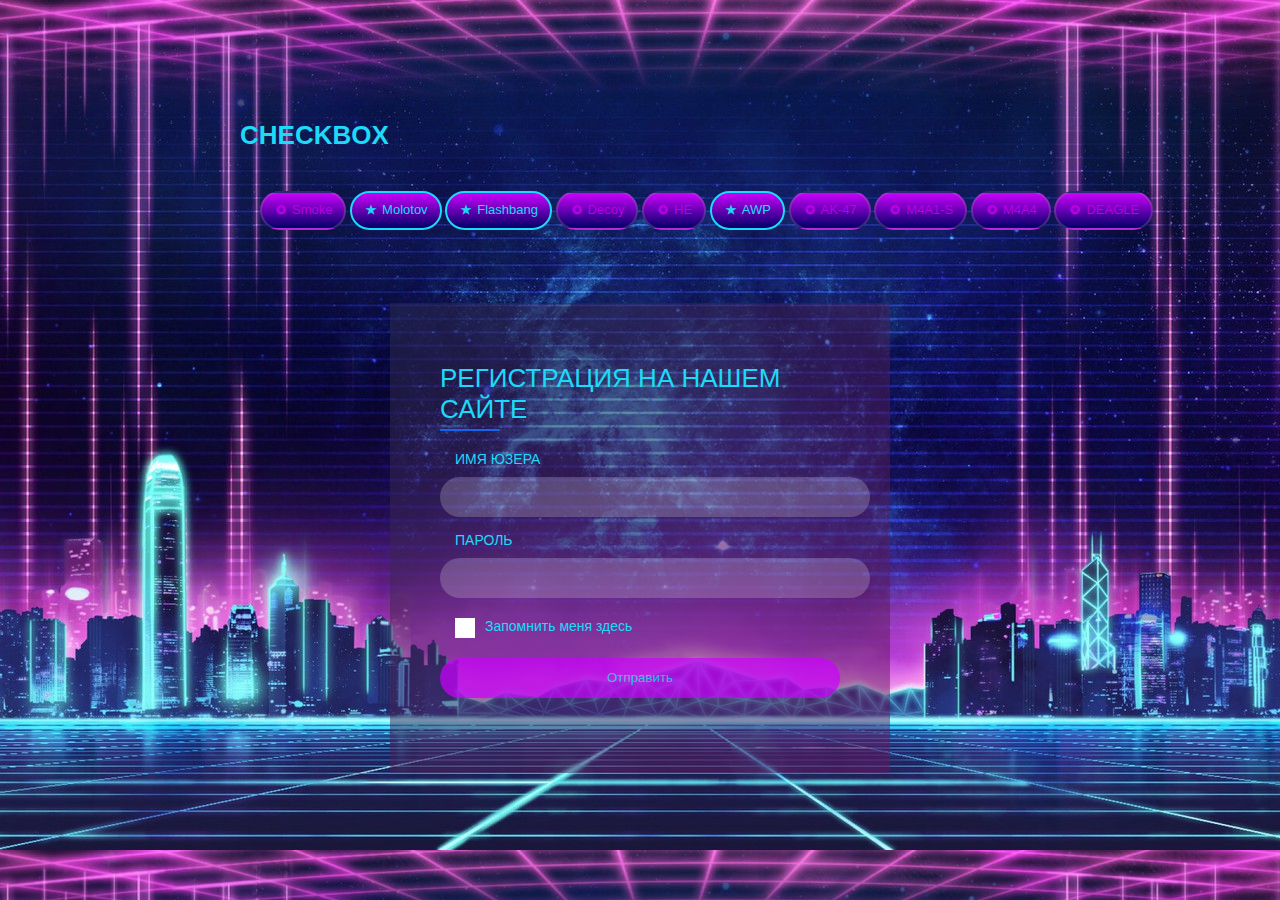
<file: le.html>
<!DOCTYPE html>
<html>
<head>
	<link rel="stylesheet" type="text/css" href="le.css">
	<title></title>
</head>
<body>
<div class="container">
	<h1>CHECKBOX</h1>
  <ul class="ks-cboxtags">
    <li>
    	<input type="checkbox" id="checkboxOne" value="Smoke">
    	  <label for="checkboxOne">Smoke
    	  </label>
    </li>
    <li>
    	<input type="checkbox" id="checkboxTwo" value="Molotov" checked>
    	  <label for="checkboxTwo">Molotov
    	  </label>
    </li>
    <li>
    	<input type="checkbox" id="checkboxThree" value="Flashbang" checked>   <label for="checkboxThree">Flashbang
    	   </label>
    </li>
    <li>
    	<input type="checkbox" id="checkboxFour" value="Decoy">
    	   <label for="checkboxFour">Decoy
    	   </label>
    </li>
    <li>
    	<input type="checkbox" id="checkboxFive" value="HE">
    	   <label for="checkboxFive">HE
    	   </label>
    </li>
    <li>
    	<input type="checkbox" id="checkboxSix" value="AWP" checked>
    	   <label for="checkboxSix">AWP
    	   </label>
    </li>
    <li>
    	<input type="checkbox" id="checkboxSeven" value="AK-47">
    	   <label for="checkboxSeven">AK-47
    	   </label>
    </li>
    <li>
    	<input type="checkbox" id="checkboxEight" value="M4A1-S">
           <label for="checkboxEight">M4A1-S
           </label>
    </li>
    <li>
    	<input type="checkbox" id="checkboxNine" value="M4A4">
    	   <label for="checkboxNine">M4A4
           </label>
    </li>
    <li>
    	<input type="checkbox" id="checkboxTen" value="DEAGLE">
    	   <label for="checkboxTen">DEAGLE
    	   </label>
    </li>
  </ul>
  <form class="transparent">
<div class="form-inner">
<h3>Регистрация на нашем сайте</h3>
<label for="username">Имя Юзера</label>
<input type="text" id="username">
<label for="password">Пароль</label>
<input id="password" type="password">
<input type="checkbox" id="custom-checkbox">
<label for="custom-checkbox">Запомнить меня здесь</label>
<input type="submit" value="Отправить">
</div>
</form>
</div>
</body>
</html>
</file>
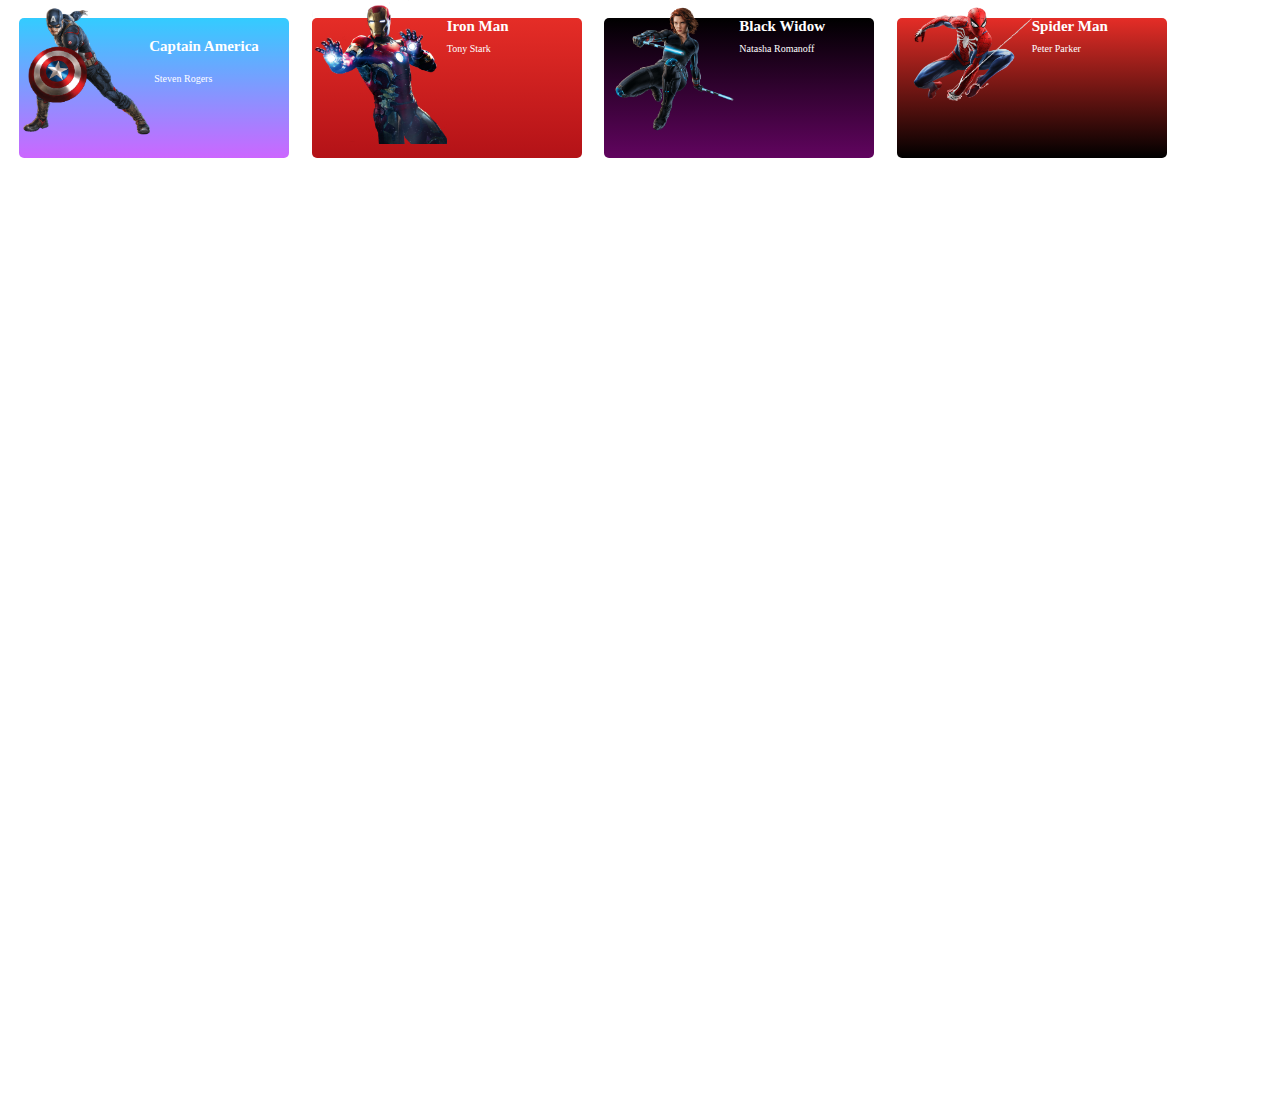
<file: lesson11/sp.html>
<!DOCTYPE html>
<html>
<head>
	<link rel="stylesheet" type="text/css" href="sp.css">
	<title></title>
</head>
<body>
<div class="osnova">
	<div class="deystvo">
		<div class="cap"><img src="cap.png"  class="img">
			<a class="text">Captain America</a>
			<a class="pd1">Steven Rogers</a>
		</div>
		<div class="iron">
			<img class="img1" src="iron.png">
			<a class="text1">Iron Man</a>
			<a class="pd2">Tony Stark</a>
		</div>

		<div class="black">
			<img class="img2" src="black1.png">
			<a class="text2">Black Widow</a>
			<a class="pd3">Natasha Romanoff</a>
		</div>
		<div class="spid">
			<img class="img3" src="spid1.png">
			<a class="text3">Spider Man</a>
			<a class="pd4">Peter Parker</a>
		</div>
	</div>
</div>
</body>
</html>
</file>
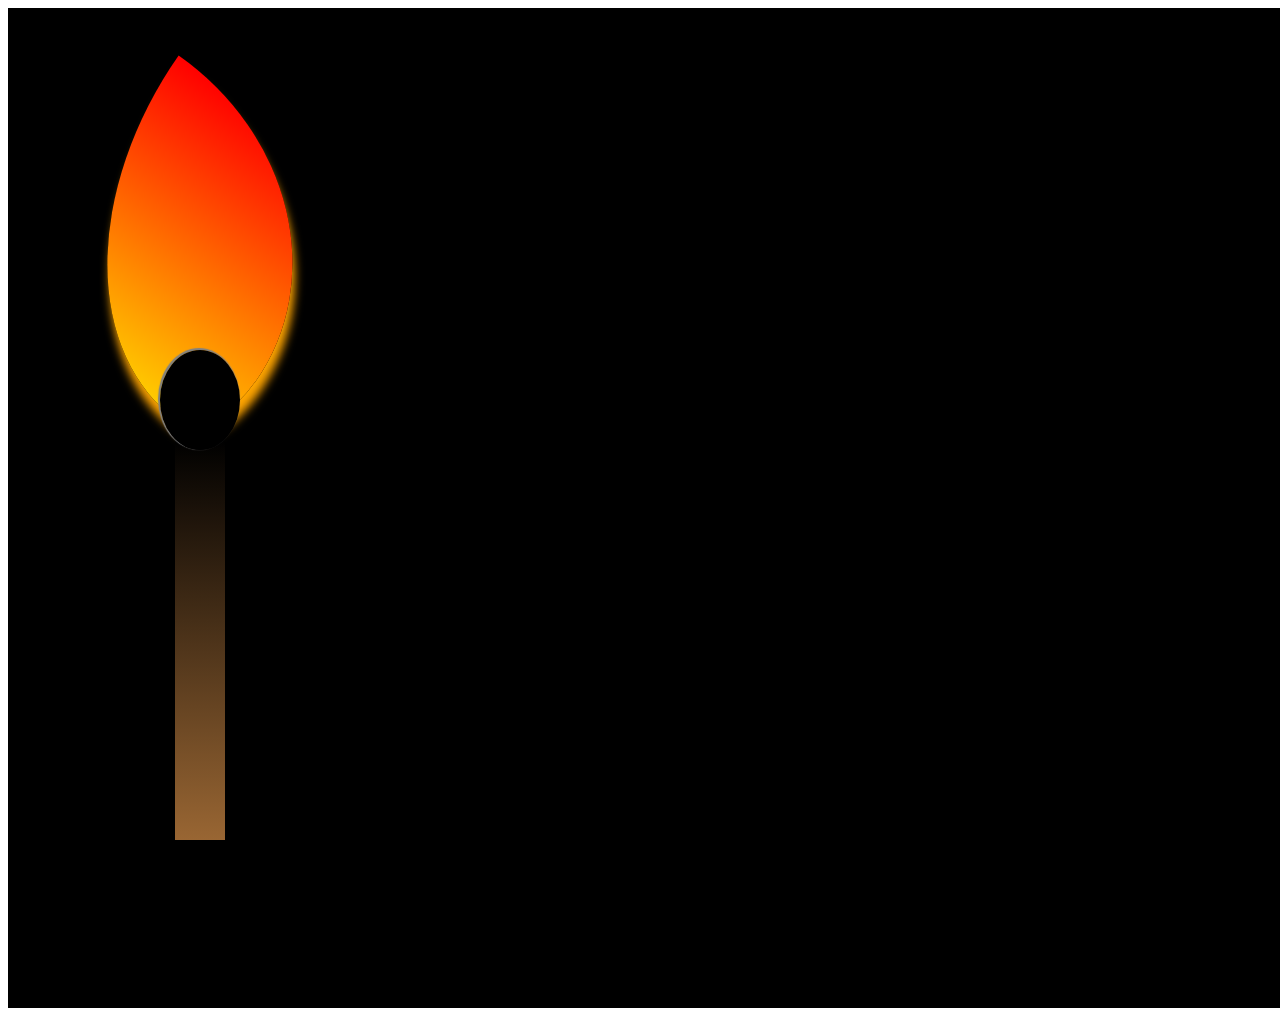
<file: lesson14/l14.html>
<!DOCTYPE html>
<html>
<head>
	<link rel="stylesheet" type="text/css" href="l14.css">
	<title></title>
</head>
<body>
<div class="spichka">
	<div class="fire">
		<div class="gif" ><iframe src="https://gifer.com/embed/GlIU" width="125px" height="100px" style='position:absolute;' frameBorder="0"></iframe></div>
	</div>
	<div class="serka"></div>
	<div class="palka"></div>

</div>
</body>
</html>
</file>
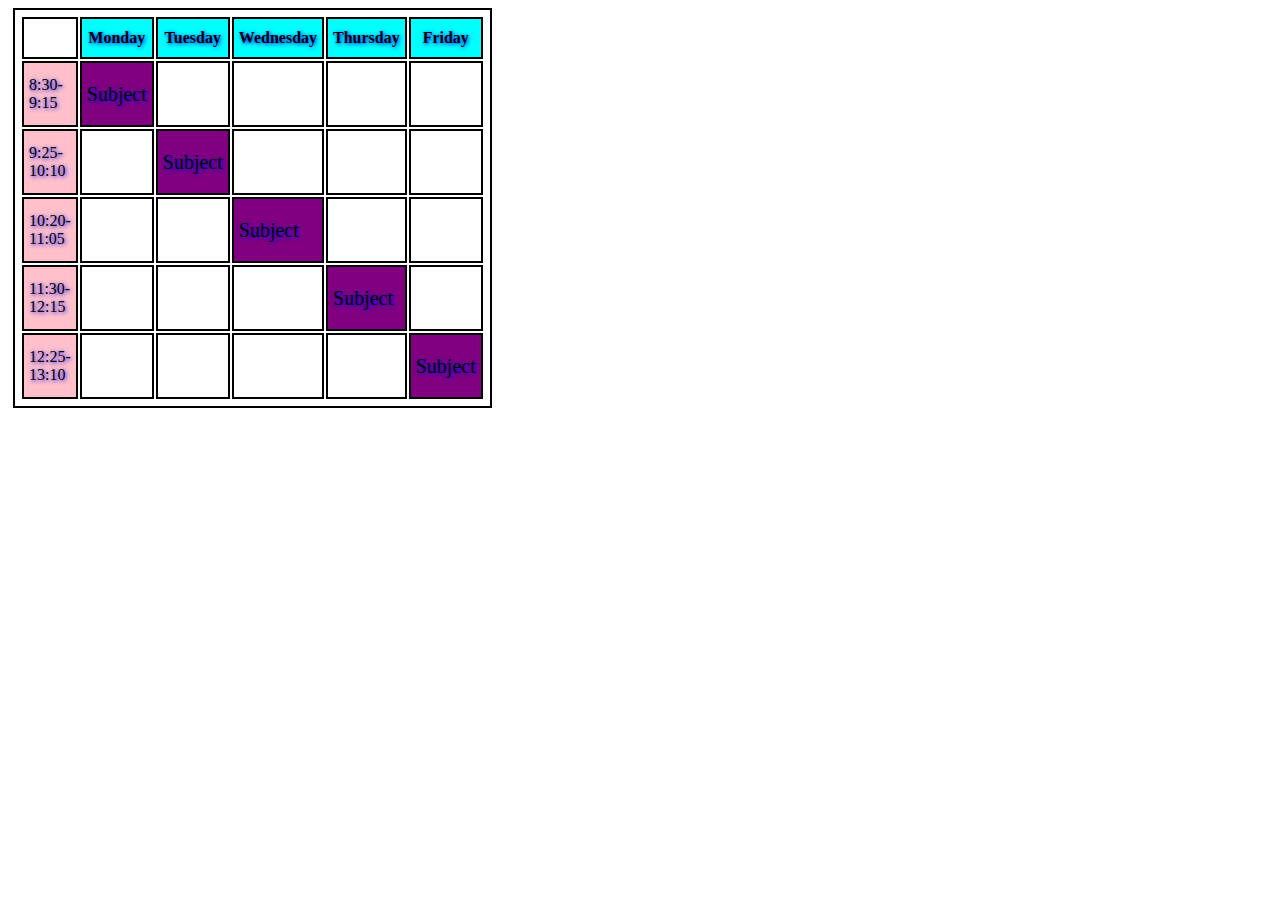
<file: lesson6/table.html>
<!DOCTYPE html>
<html>
<head>
	<title>table</title>
	<link href="css/ts.css" rel="stylesheet" type="text/css">
</head>
<body>
 <table>
 	<tr class="days">
    <th class="sas"> </th>
    <th >Monday</th>
    <th>Tuesday</th>
    <th>Wednesday</th>
    <th>Thursday</th>
    <th>Friday</th>
  </tr>
  <tr>
    <td class="time">8:30-9:15</td>
    
    <td class="Subjects">Subject</td>
    <td> </td>
    <td> </td>
    <td> </td>
    <td> </td>
  </tr>
  <tr>
  	<td class="time">9:25-10:10</td>
  	
    <td> </td>
    <td class="Subjects">Subject</td>
    <td> </td>
    <td> </td>
    <td> </td>
  </tr>
  <tr>
  	 <td class="time">10:20-11:05</td>
      <td> </td>
       
       <td> </td>

  	 <td class="Subjects">Subject</td>
     <td> </td>
     <td> </td>
  </tr>
  <tr>
  	
  	    <td class="time">11:30-12:15</td>
  	    
<td> </td>
<td> </td>
<td> </td>
<td class="Subjects">Subject</td>
<td> </td>
  </tr>
  <tr>
  	   <td class="time">12:25-13:10</td>
  	   <td> </td>
  	  
  	   <td> </td>
  	   <td> </td>
  	   <td> </td>
  	   <td class="Subjects">Subject</td>
  </tr>
 </table>
</body>
</html>
</file>
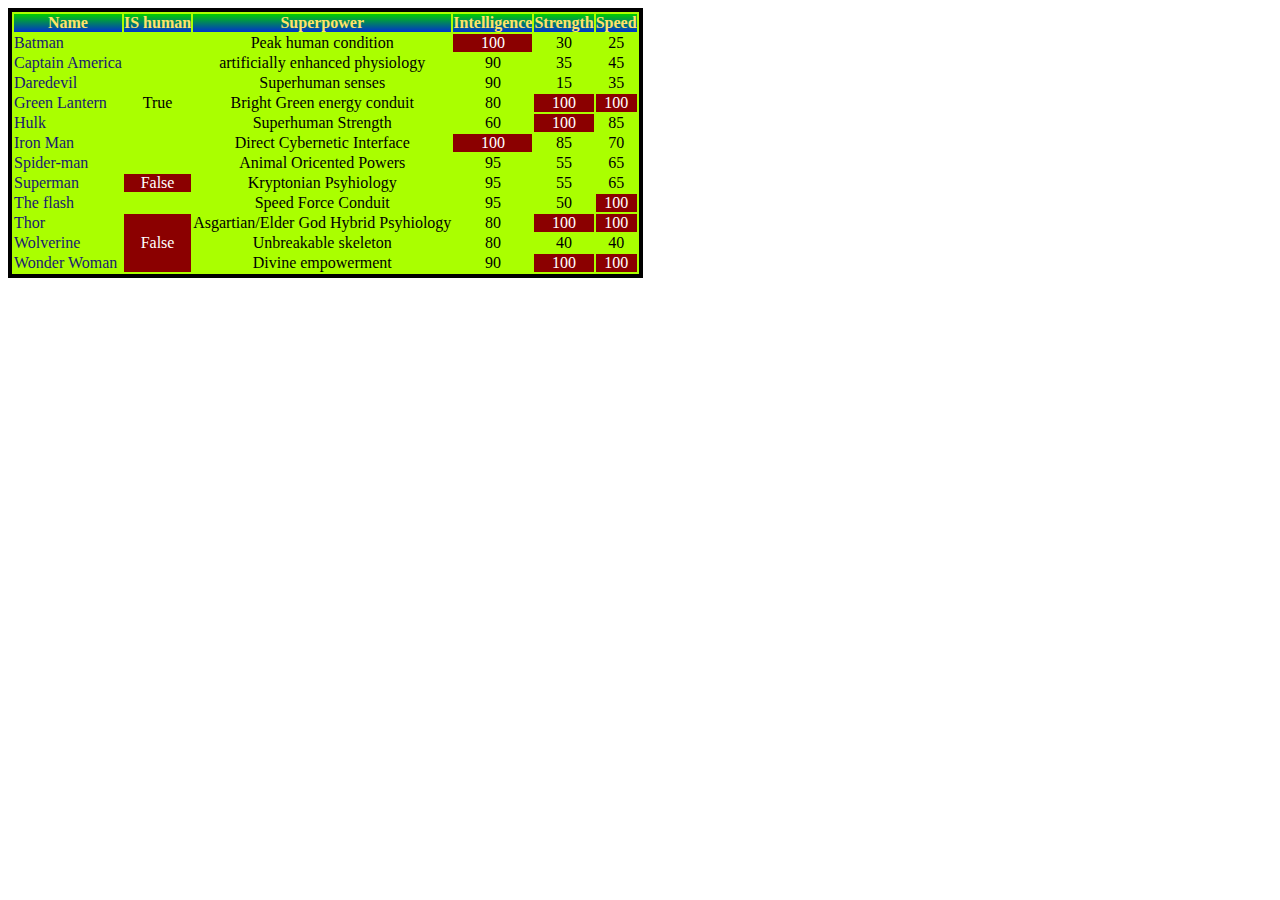
<file: lesson6/table2.html>
<!DOCTYPE html>
<html>
<head>
	<link rel="stylesheet" type="text/css" href="css/table_css.css">
	<title></title>
</head>
<body>
	<table>
		<tr>
		<th >Name</th>
		<th>IS human</th>
		<th>Superpower</th>
		<th>Intelligence</th>
		<th>Strength</th>
		<th>Speed</th>
		</tr>
        <tr>
        	<td id="st1">Batman</td>
        	<td  align="center" rowspan="7"> True</td>
        	<td align="center">Peak human condition</td>
        	<td id="red"  align="center">100</td>
        	<td align="center">30</td>
        	<td align="center">25</td>

        </tr>
        <tr>
        	<td id="st1">Captain America</td>
        	
        	
        	<td align="center">artificially enhanced physiology </td>
        	<td align="center">90</td>
        	<td align="center">35</td>
        	<td align="center">45</td>
        </tr>
        <tr>
        	<td id="st1">Daredevil</td>
        	
        
        	<td align="center">Superhuman senses</td>
        	<td align="center">90</td>
            <td align="center">15</td>
            <td align="center">35</td>
        </tr>
        <tr>
        	<td id="st1">Green Lantern</td>
        	
        

        	<td align="center">Bright Green energy conduit</td>
        	<td align="center">80</td>
        	<td id="red"  align="center">100</td>
        	<td id="red"  align="center">100</td>
        </tr>
        <tr>
        	<td id="st1">Hulk</td>
        	
        

        	<td align="center">Superhuman Strength</td>
        	<td align="center">60</td>
        	<td id="red"  align="center">100</td>
        	<td align="center">85</td>
        </tr>
        <tr>
        	<td id="st1">Iron Man</td>
        	
        	

        	<td align="center">Direct Cybernetic Interface</td>
        	<td id="red"  align="center">100</td>
        	<td align="center">85</td>
        	<td align="center">70</td>
        </tr>
        <tr>
        	<td id="st1">Spider-man</td>
        	
        	

        	<td align="center">Animal Oricented Powers</td>
        	<td align="center">95</td>
        	<td align="center">55</td>
        	<td align="center">65</td>
        </tr>
        <tr>
        	<td id="st1">Superman</td>
        	<td id="red" align="center"> False</td>

        	<td align="center">Kryptonian Psyhiology</td>
        	<td align="center">95</td>
        	<td align="center">55</td>
        	<td align="center">65</td>
        </tr>
        <tr>
        	<td id="st1"> The flash</td>
        	<td align="center"></td>

        	<td align="center">Speed Force Conduit</td>
        	<td align="center"> 95</td>
        	<td  align="center">50</td>
        	<td  id="red"  align="center">100</td>
        </tr>
        <tr>
        	<td id="st1">Thor</td>
        	<td id="red" align="center" rowspan="3"> False</td>
        	<td align="center">Asgartian/Elder God
        	Hybrid Psyhiology</td>
        	<td align="center">80</td>
        	<td id="red" align="center">100</td>
        	<td id="red"  align="center">100</td>
        </tr>
        <tr>
        	<td id="st1">Wolverine</td>
        	

        	<td align="center">Unbreakable skeleton</td>
        	<td align="center">80</td>
        	<td align="center">40</td>
        	<td align="center">40</td>
        </tr>
        <tr>
        	<td id="st1">Wonder Woman</td>
        	
        	<td align="center">Divine empowerment</td>
        	<td align="center">90</td>
        	<td id="red"  align="center">100</td>
        	<td id="red"  align="center">100</td>
        </tr>
	</table>

</body>
</html>
</file>
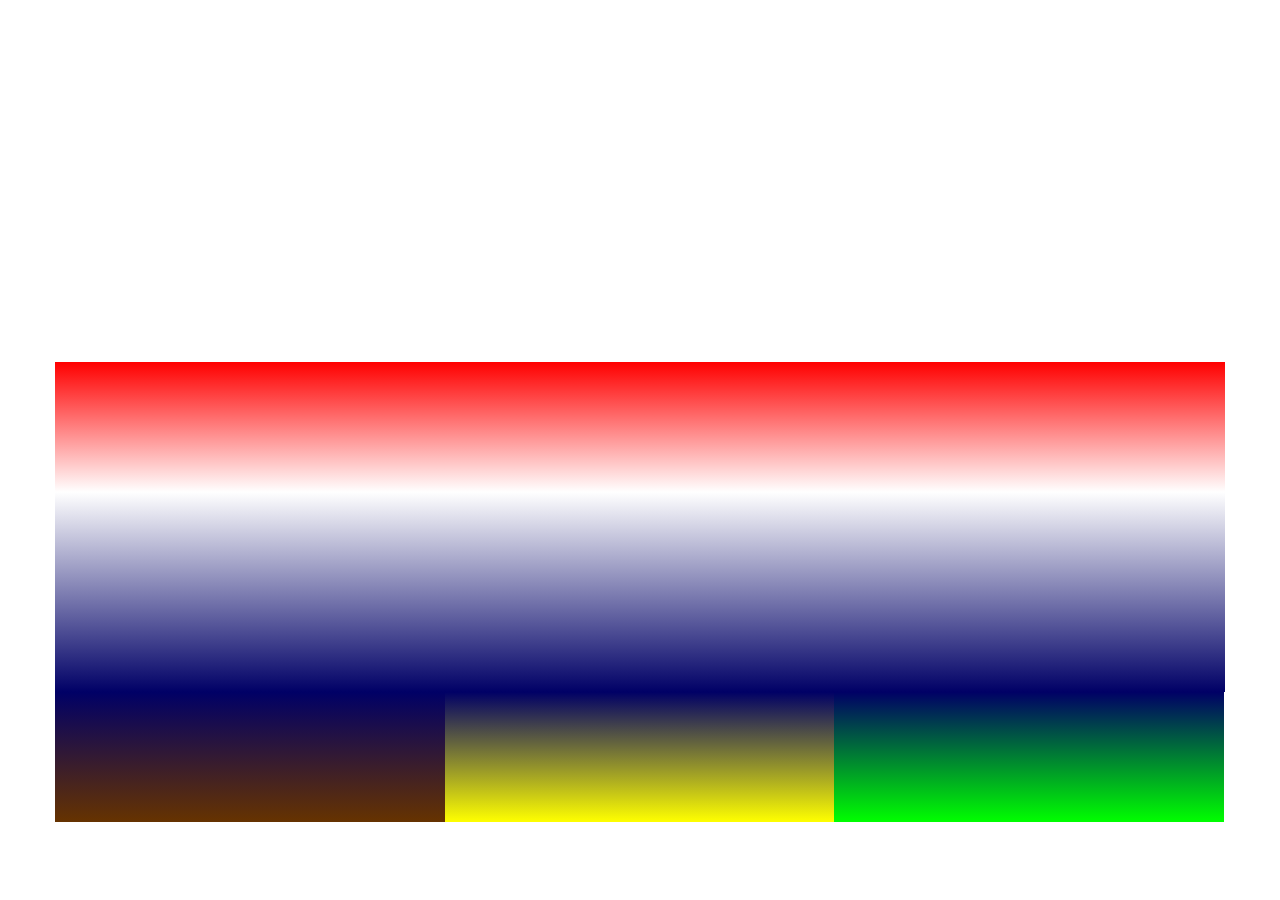
<file: lesson7/les7.html>
<!DOCTYPE html>
<html>
<head>
	<link rel="stylesheet" type="text/css" href="les7.css">
	<title></title>
</head>
<body>
	<iframe src="https://gifer.com/embed/VhdJ" width=500px height=200px frameBorder="0" allowFullScreen></iframe>


	<div class="container">
		<div class="header">	
			<p > </p>
		</div>
		<div class="middle" >
			<div class="middle1">
				
			 </div>
            <div class="middle2">
				<p>    </p>
			 </div>
		
		</div>
		<div class="middle">
			
		<div class="downer">	
			<div  class="downer1">	
		    </div>
			   <div class="downer2">
				
			   </div>
			    <div class="downer3">
			    	
			    </div>
		</div>
		


</body>
</html>
</file>
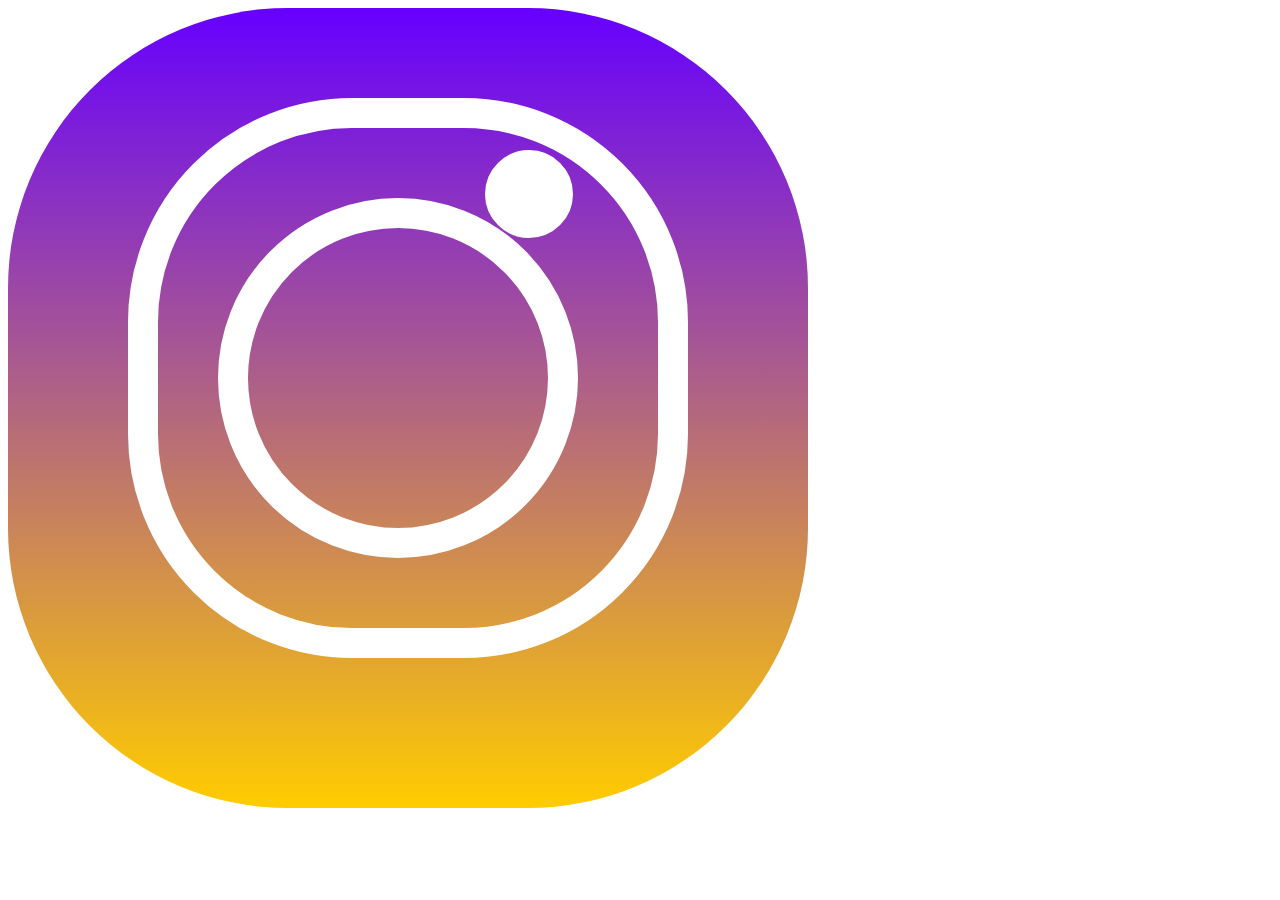
<file: lesson8/<h.html>
<!DOCTYPE html>
<html>
<head>
	<link rel="stylesheet" type="text/css" href="les81.css">
	<title></title>
</head>
<body>
	<div class="osnova">
<div class="krug">

		<div class="krugok">
		</div>
		<div class="kr"> 
		</div>
</div>
	</div>
</body>
</html>
</file>
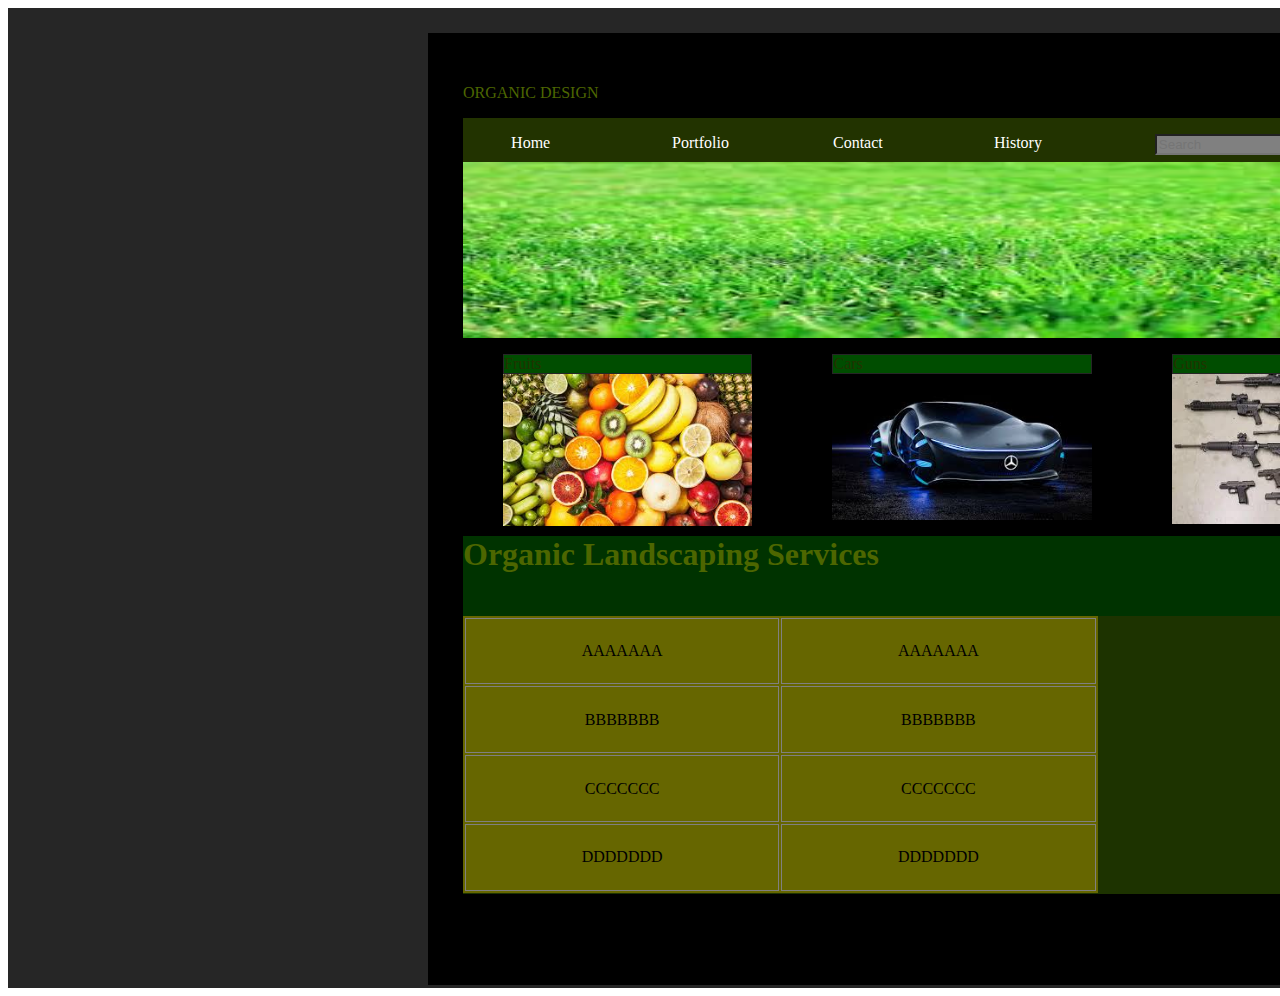
<file: lesson9/verstka.html>
<!DOCTYPE html>
<html>
<head>
	<link rel="stylesheet" type="text/css" href="v.css">
	<title></title>
</head>
<body>
   <div class="osnova">
     <div style="margin-left: 420px ; margin-top: 25px" class="cht">
     	<div class="header">
     		<p style="color: rgb(77, 102, 0)"> ORGANIC DESIGN</p>
     	</div>
     	<div class="headline">
     		<div class="home">
     			<p>Home</p>
     		</div>
     		<div class="portfolio" >
     			<p>Portfolio</p>
     		</div>
     		<div class="contact" >
     			<p>Contact</p>
     		</div>
     		<div class="history">
     			<p>History</p>
     		</div>
     		<div class="search">
     			<p> <input style="background-color: grey" type="search" name="q" placeholder="Search" ></p>
     		</div>
     	</div>
     	<div class="kart">
     		<img style="width: 100%;height:100% " src="trava.jpg">
     	</div>
     	<div class=" car3">
     		<figure>
     			<figcaption style="color: rgb(33, 51, 0) ; background-color: rgb(0, 77, 0); border:1px solid rgb(38, 38, 38);" >Fruits</figcaption>
     		<img style="width: 100%" src="fruit.jpg">
     	    </figure>
     	    <figure>
     	    	<figcaption style="color: rgb(33, 51, 0); background-color: rgb(0, 77, 0); border: 1px solid rgb(38, 38, 38);" >Cars</figcaption>
          		<img  style="width: 100%" src="car.jpg">
     	    </figure>
     	    <figure>
     	    	<figcaption style="color: rgb(33, 51, 0);background-color: rgb(0, 77, 0); border: 1px solid rgb(38, 38, 38);">Guns</figcaption>
     		<img style="height: 150px; width: 100%" src="gun.jpg">
     	</figure>
     	</div>
     	<div class="last">
     		<div class="h1">
     			<h1 style="color: rgb(77, 102, 0)"> Organic Landscaping Services</h1>
     		</div>
     		<div class="main">
             <table class="stolb">
             	<tr>
             		<td style="border:1px solid grey; text-align: center;">AAAAAAA</td>
             		<td style="border:1px solid grey; text-align: center">AAAAAAA</td>
             	</tr>
             	<tr>
             		<td  style="border:1px solid grey; text-align: center">BBBBBBB</td>
             		<td style="border:1px solid grey; text-align: center">BBBBBBB</td>
             	</tr>
             	<tr>
             		<td style="border:1px solid grey; text-align: center">CCCCCCC</td>
             		<td style="border:1px solid grey; text-align: center">CCCCCCC</td>
             	</tr>
             	<tr>
             		<td style="border:1px solid grey; text-align: center">DDDDDDD</td>
             		<td style="border:1px solid grey; text-align: center">DDDDDDD</td>
             	</tr>
             </table>
     			
     		</div>
     	</div>
     </div>  	
   </div>
</body>
</html>
</file>
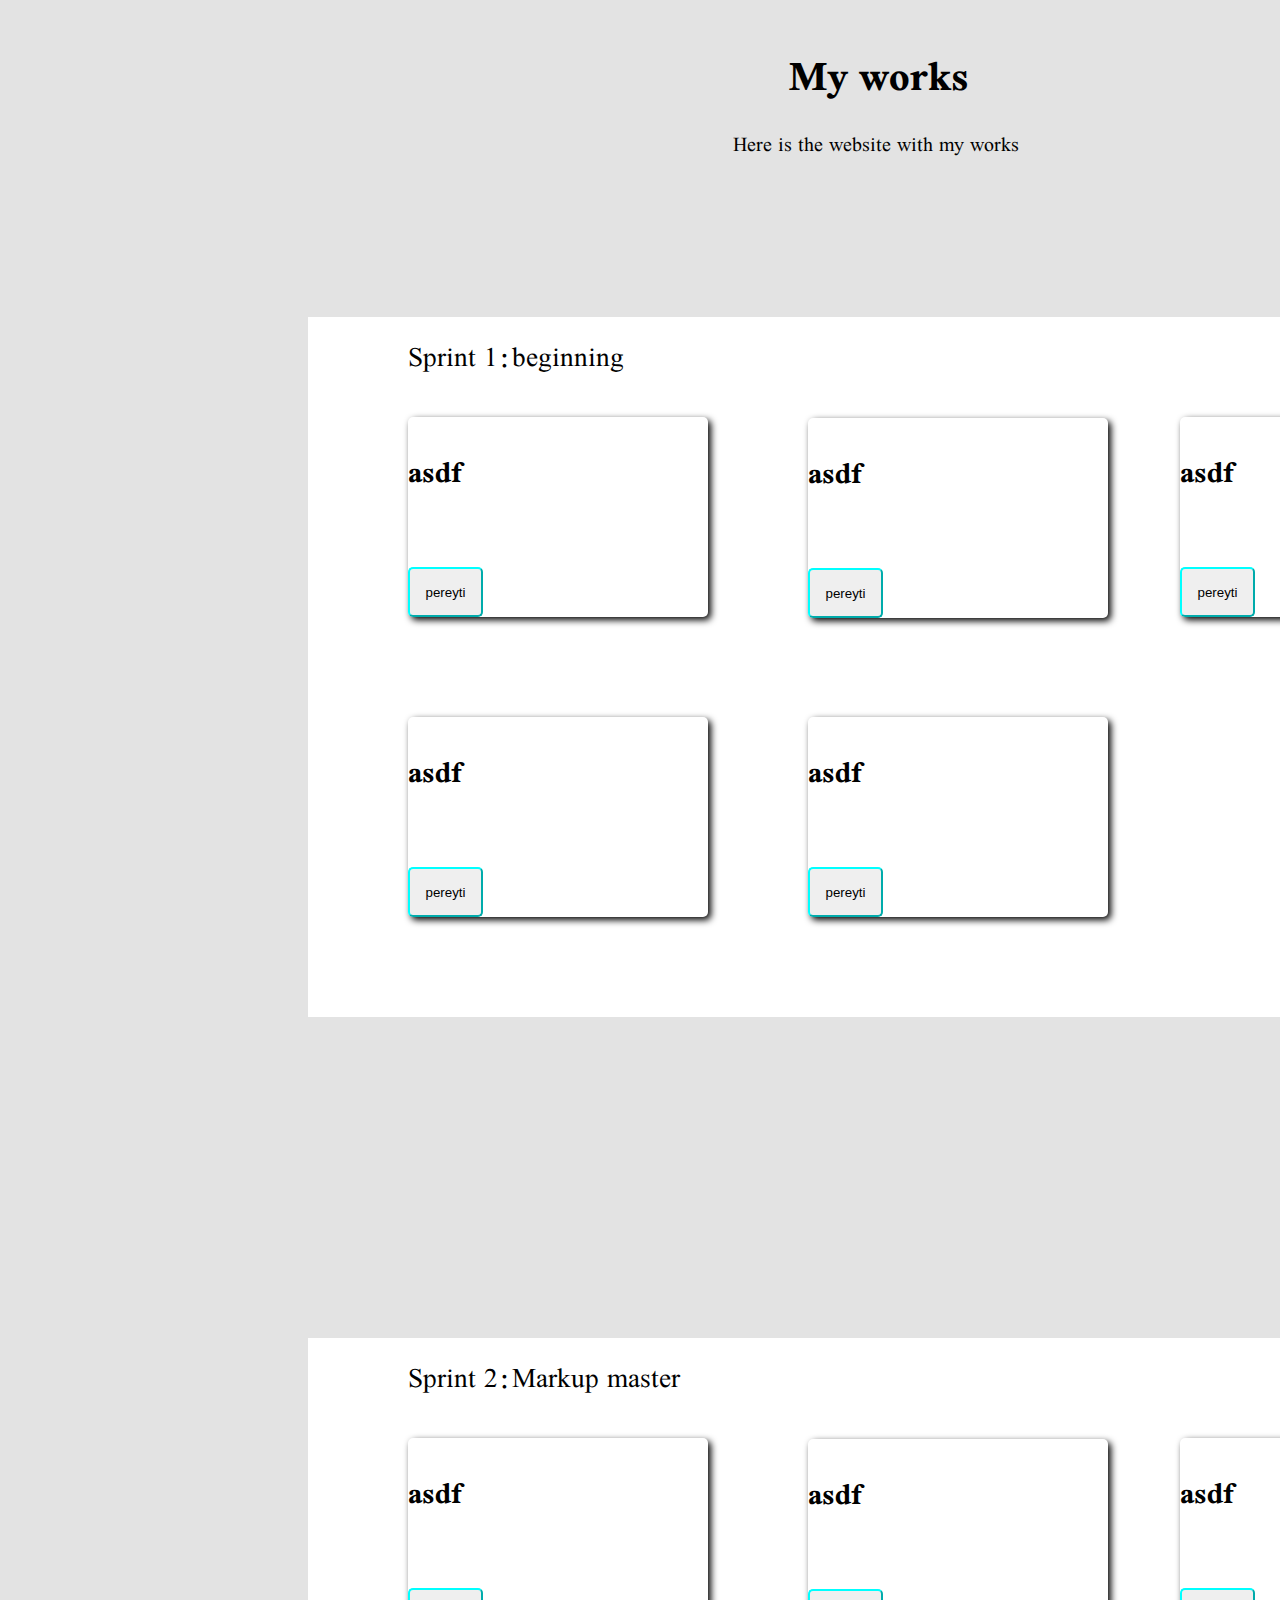
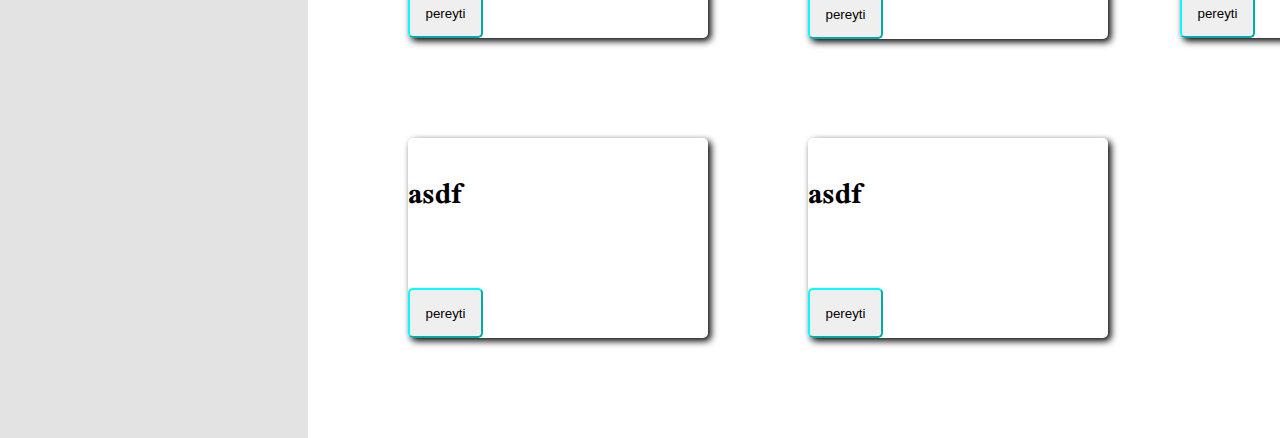
<file: sayt/sayt.html>
<!DOCTYPE html>
<html>
<head>
	<link rel="preconnect" href="https://fonts.googleapis.com">
	<link rel="preconnect" href="https://fonts.gstatic.com" crossorigin>
	<link href="https://fonts.googleapis.com/css2?family=Scheherazade+New&display=swap" rel="stylesheet"> 
	<meta charset="utf-8">
	<title>My Works</title>
	<link rel="stylesheet" type="text/css" href="sayt.css">
</head>
<body>
	<h1 id="works">My works</h1>
	<p id="here">Here is the website with my works</p>
	<p id="spr1">Sprint 1:beginning</p>
	<div class="kvadrat1">
		<div class="pryam1">
			<h1>asdf</h1>
			<button id="but1">pereyti</button>
		</div>
		<div class="pryam2">
			<h1>asdf</h1>
			<button id="but2">pereyti</button>
		</div>
		<div class="pryam3">
			<h1>asdf</h1>
			<button id="but3">pereyti</button>
		</div>
		<div class="pryam4">
			<h1>asdf</h1>
			<button id="but4">pereyti</button>
		</div>
		<div class="pryam5">
			<h1>asdf</h1>
			<button id="but5">pereyti</button>
		</div>
	</div>
	<p id="spr2">Sprint 2:Markup master</p>
	<div class="kvadrat2">
		<div class="pryam6">
			<h1>asdf</h1>
			<button id="but6">pereyti</button>
		</div>
		<div class="pryam7">
			<h1>asdf</h1>
			<button id="but7">pereyti</button>
		</div>
		<div class="pryam8">
			<h1>asdf</h1>
			<button id="but8">pereyti</button>
		</div>
		<div class="pryam9">
			<h1>asdf</h1>
			<button id="but9">pereyti</button>
		</div>
		<div class="pryam10">
			<h1>asdf</h1>
			<button id="but10">pereyti</button>
		</div>
	</div>
</body>
</html>
</file>
<file: le.css>
html {
    margin: 0;
    padding: 0;
}

body {
    height: 860px;
    display: flex;
    align-items: center;
    justify-content: center;
    background: #FFEFBA;
    background: -webkit-linear-gradient(to right, #FFFFFF, #FFEFBA);
    background-image:url(retro.jpeg);
}

.container {
    max-width: 800px;
    font-family: 'Segoe UI', Tahoma, Geneva, Verdana, sans-serif;
    font-size: 13px;
}

ul.ks-cboxtags {
    width: 1000px;
    list-style: none;
    padding: 20px;
}
ul.ks-cboxtags li{
  display: inline;
}
ul.ks-cboxtags li label{
    display: inline-block;
    border: 2px solid rgba(139, 139, 139, .3);
    color: rgb(184, 0, 230);
     background: linear-gradient(to bottom, #cc00ff 0%, #000066 100%);
    border-radius: 25px;
    white-space: nowrap;
    margin: 3px 0px;
    -webkit-touch-callout: none;
    -webkit-user-select: none;
    -moz-user-select: none;
    -ms-user-select: none;
    user-select: none;
    -webkit-tap-highlight-color: transparent;
    transition: all .2s;
}

ul.ks-cboxtags li label {
    padding: 8px 12px;
    cursor: pointer;
}

ul.ks-cboxtags li label::before {
    display: inline-block;
    font-style: normal;
    font-variant: normal;
    text-rendering: auto;
    -webkit-font-smoothing: antialiased;
    font-family: "Font Awesome 5 Free";
    font-weight: 900;
    font-size: 12px;
    padding: 2px 6px 2px 2px;
    content: "\272a";
    transition: transform .3s ease-in-out;
}

ul.ks-cboxtags li input[type="checkbox"]:checked + label::before {
    content: "\272f";
    transform: rotate(-360deg);
    transition: transform .3s ease-in-out;
}

ul.ks-cboxtags li input[type="checkbox"]:checked + label {
    border: 2px solid #1bdbf8;
    background-color: #12bbd4;
    color: #1bdbf8;
    transition: all .2s;
}

ul.ks-cboxtags li input[type="checkbox"] {
  display: absolute;
}
ul.ks-cboxtags li input[type="checkbox"] {
  position: absolute;
  opacity: 0;
}
ul.ks-cboxtags li input[type="checkbox"]:focus + label {
  border: 2px solid #e9a1ff;
}
h1 {
    color: #1bdbf8;
}
{
   box-sizing: border-box;
}
.transparent {
   position: relative;
   max-width: 400px;
   padding: 60px 50px;
   margin: 50px auto 0;

   background-size: cover;
}
.transparent:before {
   content: "";
   position: absolute;
   top: 0;
   left: 0;
   right: 0;
   bottom: 0;
   background: linear-gradient(to right bottom, rgba(43, 44, 78, .5), rgba(104, 22, 96, .5));
}
.form-inner {
   position: relative;
}
.form-inner h3 {
   position: relative;
   margin-top: 0;
   color: #1bdbf8;
   font-family: 'Roboto', sans-serif;
   font-weight: 300;
   font-size: 26px;
   text-transform: uppercase;
}
.form-inner h3:after {
   content: "";
   position: absolute;
   left: 0;
   bottom: -6px;
   height: 2px;
   width: 60px;
   background: #1762EE;
}
.form-inner label {
   display: block;
   padding-left: 15px;
   font-family: 'Roboto', sans-serif;
   color: #1bdbf8;
   text-transform: uppercase;
   font-size: 14px;
}
.form-inner input {
   display: block;
   width: 100%;
   padding: 0 15px;
   margin: 10px 0 15px;
   border-width: 0;
   line-height: 40px;
   border-radius: 25px;
   color: #1bdbf8;
   background: rgba(255, 255, 255, .2);
   font-family: 'Roboto', sans-serif;
}
.form-inner input[type="checkbox"] {
   position: absolute;
   opacity: 0;
}
#custom-checkbox+label {
   position: relative;
   margin: 20px 0;
   text-transform: none;
   cursor: pointer;
}
#custom-checkbox+label:before {
   content: "";
   display: inline-block;
   width: 20px;
   height: 20px;
   margin-right: 10px;
   vertical-align: text-top;
   background: white;
}
#custom-checkbox:checked+label:before {
   background: #1762EE;
}
#custom-checkbox:checked+label:after {
   content: "";
   position: absolute;
   width: 2px;
   height: 2px;
   left: 20px;
   top: 9px;
   background: white;
   box-shadow: 2px 0 0 white, 4px 0 0 white, 4px -2px 0 white, 4px -4px 0 white, 4px -6px 0 white, 4px -8px 0 white;
   transform: rotate(45deg);
}
.form-inner input[type="submit"] {
   background: #cc00ff;
   opacity: 0.7;
}
</file>
<file: lesson11/sp.css>
.osnova {
	display: flex;
	width: 1170px;
	height: 1100px;

}
.deystvo {
	width:100% ;
	height: 100%;
	display: flex;
	flex-direction: row;	
	justify-content: space-around;

}
.cap {position: relative;
	width: 270px;
	height: 140px;
	border-radius: 5px;
    background: linear-gradient(to bottom, #33ccff 0%, #cc66ff 100%);
    top: 10px;
}
.img {position: relative;
	width: 50%;
	top: -15px;

}
.text {
	font-weight: bold;
	position: absolute;
	font-size: 15px;
	left: 130px;
	top:20px;
	color: white;
}
.pd1 {
	position: absolute;
	font-size: 10px;
top:55px;
	color: white;
}
.iron {
 position: relative;
	width: 270px;
	height: 140px;
	border-radius: 5px;
	background: linear-gradient( to bottom, #e52d27 0%, #b31217 100%);
	top: 10px;
}
.pd2 {
		position: absolute;
	font-size: 10px;
    top: 25px;
	color: white;
}
.text1 {
		position: absolute;
	font-size: 15px;
	color: white;
	font-weight: bolder;

}
.img1 {position: relative;
	width: 50%;
	top: -18px;
}
.img2{position: relative;
	width: 50%;
	top: -20px;
}
.black {position: relative;
	width: 270px;
	height: 140px;
	border-radius: 5px;
	background: linear-gradient( to bottom, #000 0%, #61045F 100%);
	top: 10px;
}
.text2{
	position: absolute;
	font-size: 15px;
	color: white;
	font-weight: bolder;
}
.pd3 {
	position: absolute;
	font-size: 10px;
	color: white;
	top: 25px;
}
.spid {position: relative;
	width: 270px;
	height: 140px;
	border-radius: 5px;
	background: linear-gradient( to bottom, #e52d27 0%, #000 100%);
	top: 10px;
}
.img3 {position: relative;
	width: 50%;
	top: -24px;
}
.text3{
	position: absolute;
	font-size: 15px;
	color: white;
	font-weight: bolder;
}
.pd4 {
	position: absolute;
	font-size: 10px;
	color: white;
	top: 25px;
}
</file>
<file: lesson14/l14.css>
.spichka
{
	width: 1800px;
	height: 1000px;
	background-color: black;
}
.fire {
	position: absolute;
	background: linear-gradient(to bottom, #ff0000 0%, #ffcc00 100%);
	width: 250px;
 border-radius: 0% 100% 16% 84% / 0% 74% 26% 100% ;
 height: 300px;
 left: 70px;
 top:100px;
 transform: rotate(35deg);
 z-index: 1;
 box-shadow: 10px 10px 10px orange;

}
.serka {
	position: absolute;
	width: 80px;
	height: 100px;
	border-radius: 60%;
	background: linear-gradient(to bottom, #000000 0%, #000000 100%);
    transform: rotate(180deg);
    top: 350px;
    left: 160px;
    z-index: 2;
    box-shadow: 1px 1px 1px 1px grey;
}
.palka {
	position: absolute;
	width: 50px;
	height: 400px;
	background: linear-gradient(to bottom, #000000 0%, #996633 100%);
	top: 440px;
	left: 175px;
	z-index: 1;

}
.gif 
{position: relative;
	border-radius: 50%;
	transform: rotate(-33deg);
	top: -90px;
	left: -77px;

}
</file>
<file: lesson6/css/ts.css>
table,th,td {
	color:white,background-color:black;
	border: 2px solid black;
	margin: 5px;
	padding: 5px;
	text-shadow: 1px 1px 4px blue;}
	table {width:400px;
		height: 400px;
	}


.days {
	background-color:rgb(0, 255, 255)
}
.sas { background-color: white }
.time {background-color: pink
}
.Subjects {background-color: purple;}
.Subjects {font-size: 20px}
.Subjects:hover , .Subjects:active {font-size: 30px;
background-color: green;
color:white;
}
</file>
<file: lesson6/css/table_css.css>
table,th,td {
	
	background-color:  #aaff00;
	padding: 0;
	margin: 0;

}
table{ border:  4px solid black;

}
th {
	color: #ffe369 ;
	background: linear-gradient(to bottom, #00cc00 0%, #0033cc 100%);
 border: 2px, color - rgba(189, 195, 199, 0.05)
padding: 10px;
}
#red {
	background-color: darkred;
	color: white;

}
#st1 {color: midnightblue;
border: 2px, rgba(189, 195, 199, 0.05)
padding 5px 50px 5px 50px;}
</file>
<file: lesson7/les7.css>
.header {
	width: 100%;
	height: 130px;
	background: linear-gradient(to bottom, #ff0000 0%, #ffffff 100%);
	border: 2px black;
	position: center;
	font-size: 150px;

}
.downer {
	width: 100%;
	height: 130px;
	display: flex;
}
.downer1 {
	background: linear-gradient(to bottom, #66ffcc 0%, #ff9900 100%);
}
.container {
	margin: 0 auto;
	width: 1170px;
}
.middle {
	width: 100%;
	height: 200px;
	 display: flex;
}
.middle1 {
	background: linear-gradient(to bottom, #ffffff 0%, #000066 100%);
	width: 50%;
	height: 200px;
	border: 2px  black;
}
.middle2 { background: linear-gradient(to bottom, #ffffff 0%, #000066 100%);           width: 50%;
           height: 200px;
           border: 2px  black;
          
}
.downer1 {
	background: linear-gradient(to bottom, #000066 0%, #663300 100%);
	
		width: 33.3%;
	height: 130px;
}
.downer2 {
	background: linear-gradient(to bottom, #000066 0%, #ffff00 100%);
	width: 33.3%;
	height: 130px;
}
.downer3 {
	background: linear-gradient(to bottom, #000066 0%, #00ff00 100%);
	width: 33.3%;
	height: 130px;
}
</file>
<file: lesson8/les81.css>
.osnova {
	position: relative;

	background: linear-gradient(to bottom, #6600ff 0%, #ffcc00 100%);
	width: 800px;
	height: 800px;
	border-radius: 35%;
}
.krug {
	border:30px solid white;
	position: absolute;
	border-radius: 40%;
background-color: transparent;
width: 500px;
height: 500px;
right: 120px;
bottom: 150px;
}
.krugok {
	border:30px solid white;
	position: absolute;
	border-radius: 50%;
background-color: transparent;
width: 300px;
height: 300px;
right: 80px;
bottom: 70px;
}
.kr {
	border:4px solid white;
	position: absolute;
	border-radius: 50%;
	background-color: white;
	width: 80px;
	height: 80px;
	right: 85px;
	bottom: 390px;

}
.osnova:hover {
background: linear-gradient(to bottom, #9900ff 0%, #ff6600 100%);
transform: translate3d( 500px, 0px, 0px);
}
</file>
<file: lesson9/v.css>
.osnova {
	display:flex;
     align-self: center;
	background-color: rgb(38, 38, 38);
	width: 1850px;
	height: 980px;

}
.cht {
     	border:35px solid black;
	width: 50%;
	height: 90%;
	background-color: black;
}
.headline
{display: flex;
	justify-content: space-around;

	background-color: rgb(34, 51, 0);
	width: 100%;
	height: 5%;
}
.kart {
	width: 100%;
	height: 20%;
}
.home {
	color: white;
	width: 7%;
	height: 100%;
}
.portfolio {
	color: white;
	width: 7%;
	height: 100%;
}
.contact {
	color: white;
	width: 7%;
	height: 100%;	
}
.history {
	color: white;
	width: 7%;
	height: 100%;
}
.search {
	height:100%;
}
.car3 {
	display: flex;
	justify-content: flex-start;
	width: 100%;
	height: 20%;
}
.last{
	width: 100%;
	height: 45%;
}
.h1 {
	width:98%;
	height:20%; 
	background-color: rgb(0, 51, 0);
}
.main {display: flex;
flex-direction: column;
	width: 98%;
	height: 70%;
	background-color: rgb(29, 51, 0);
}
.stolb {
	width: 70%;
	height: 277px;
background-color:  rgb(102, 102, 0);

}
.kra {
	display: flex;
	justify-content: flex-start;
}
</file>
<file: sayt/sayt.css>
body{
	background-color: #e3e3e3;
	display: block;
	width: 1900px;
	height: 1300px;
	font-family: 'Scheherazade New', serif;
}
h1{
	position: absolute;
}
#works{
	position: relative;
	left: 781px;
	font-size: 45px;
}
#here{
	position: relative;
	left: 725px;
	font-size: 22px;
	top: -30px;
}
.kvadrat1{
	background-color: white;
	position: relative;
	width: 1275px;
	height: 700px;
	left: 300px;
}
.pryam1{
	width: 300px;
    height: 200px;
    position: relative;
    left: 100px;
    box-shadow: 3px 3px 7px 0px;
    border-radius: 5px;
    top: 100px;
    background-color: white;
}
.pryam2{
	    width: 300px;
    height: 200px;
    position: relative;
    left: 500px;
    box-shadow: 3px 3px 7px 0px;
    border-radius: 5px;
    top: -99px;
    background-color: white;
}
.pryam3{
	width: 300px;
	height: 200px;
	position: relative;
	left: 872px;
	box-shadow: 3px 3px 7px 0px;
	border-radius: 5px;
	top: -300px;
	background-color: white;
}
.pryam4{
	width: 300px;
	height: 200px;
	position: relative;
	left: 100px;
	box-shadow: 3px 3px 7px 0px;
	border-radius: 5px;
	top: -200px;
	background-color: white;
}
.pryam5{
	width: 300px;
	height: 200px;
	position: relative;
	left: 500px;
	box-shadow: 3px 3px 7px 0px;
	border-radius: 5px;
	top: -400px;
	background-color: white;
}
#spr1{
	position: relative;
left: 400px;
font-size: 30px;
top: 100px;
z-index: 2;
}
.pryam1:hover{
	box-shadow: 3px 3px 10px 0px;
	background: linear-gradient(to bottom, #666699 -66%, #cdd0d4 21%);
}
.pryam2:hover{
	box-shadow: 3px 3px 10px 0px;
	background: linear-gradient(to bottom, #666699 -66%, #cdd0d4 21%);
}
.pryam3:hover{
	box-shadow: 3px 3px 10px 0px;
	background: linear-gradient(to bottom, #666699 -66%, #cdd0d4 21%);}
.pryam4:hover{
	box-shadow: 3px 3px 10px 0px;
	background: linear-gradient(to bottom, #666699 -66%, #cdd0d4 21%);
}
.pryam5:hover{
	box-shadow: 3px 3px 10px 0px;
	background: linear-gradient(to bottom, #666699 -66%, #cdd0d4 21%);
}
.kvadrat2{
	background-color: white;
	position: relative;
	width: 1275px;
	height: 700px;
	left: 300px;
	top: 200px;
}
.pryam6{
	width: 300px;
    height: 200px;
    position: relative;
    left: 100px;
    box-shadow: 3px 3px 7px 0px;
    border-radius: 5px;
    top: 100px;
    background-color: white;
}
.pryam7{
	width: 300px;
    height: 200px;
    position: relative;
    left: 500px;
    box-shadow: 3px 3px 7px 0px;
    border-radius: 5px;
    top: -99px;
    background-color: white;
}
.pryam8{
	width: 300px;
	height: 200px;
	position: relative;
	left: 872px;
	box-shadow: 3px 3px 7px 0px;
	border-radius: 5px;
	top: -300px;
	background-color: white;
}
.pryam9{
	width: 300px;
	height: 200px;
	position: relative;
	left: 100px;
	box-shadow: 3px 3px 7px 0px;
	border-radius: 5px;
	top: -200px;
	background-color: white;
}
.pryam10{
	width: 300px;
	height: 200px;
	position: relative;
	left: 500px;
	box-shadow: 3px 3px 7px 0px;
	border-radius: 5px;
	top: -400px;
	background-color: white;
}
#spr2{
	position: relative;
left: 400px;
font-size: 30px;
top: 300px;
z-index: 2;
}
.pryam6:hover{
	box-shadow: 3px 3px 10px 0px;
	background: linear-gradient(to bottom, #666699 -66%, #cdd0d4 21%);
}
.pryam7:hover{
	box-shadow: 3px 3px 10px 0px;
	background: linear-gradient(to bottom, #666699 -66%, #cdd0d4 21%);
}
.pryam8:hover{
	box-shadow: 3px 3px 10px 0px;
	background: linear-gradient(to bottom, #666699 -66%, #cdd0d4 21%);}
.pryam9:hover{
	box-shadow: 3px 3px 10px 0px;
	background: linear-gradient(to bottom, #666699 -66%, #cdd0d4 21%);
}
.pryam10:hover{
	box-shadow: 3px 3px 10px 0px;
	background: linear-gradient(to bottom, #666699 -66%, #cdd0d4 21%);
}
#but1{
	position: absolute;
width: 75px;
height: 50px;
top: 150px;
border-color: aqua;
border-radius: 5px;
}
#but2{
	position: absolute;
width: 75px;
height: 50px;
top: 150px;
border-color: aqua;
border-radius: 5px;
}
#but3{
	position: absolute;

width: 75px;
height: 50px;
top: 150px;
border-color: aqua;
border-radius: 5px;
}
#but4{
	position: absolute;
width: 75px;
height: 50px;
top: 150px;
border-color: aqua;
border-radius: 5px;
}
#but5{
	position: absolute;
width: 75px;
height: 50px;
top: 150px;
border-color: aqua;
border-radius: 5px;
}
#but6{
	position: absolute;
width: 75px;
height: 50px;
top: 150px;
border-color: aqua;
border-radius: 5px;
}
#but7{
	position: absolute;
width: 75px;
height: 50px;
top: 150px;
border-color: aqua;
border-radius: 5px;
}
#but8{
	position: absolute;
width: 75px;
height: 50px;
top: 150px;
border-color: aqua;
border-radius: 5px;
}
#but9{
	position: absolute;
width: 75px;
height: 50px;
top: 150px;
border-color: aqua;
border-radius: 5px;
}
#but10{
	position: absolute;
width: 75px;
height: 50px;
top: 150px;
border-color: aqua;
border-radius: 5px;
}
</file>
